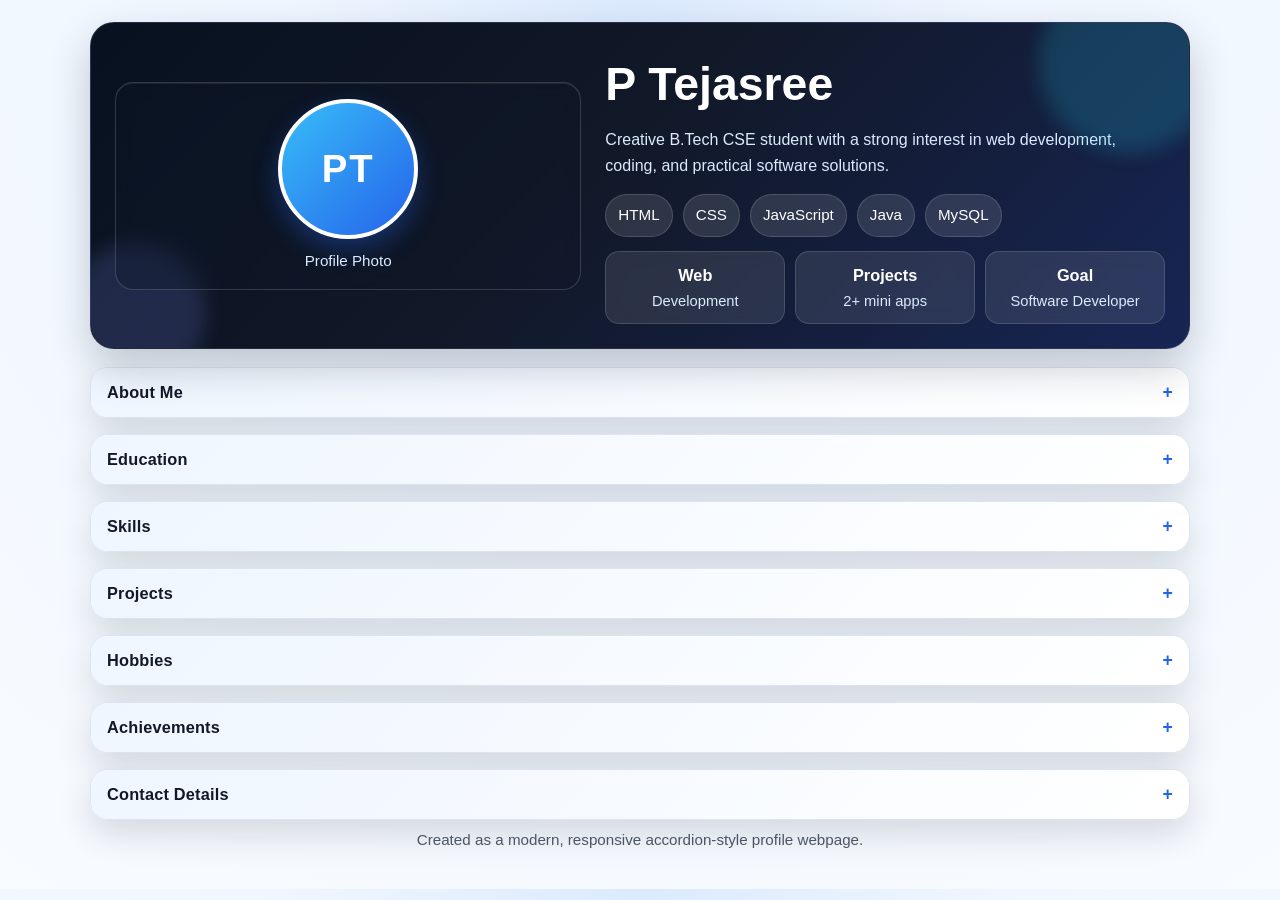
<file: index.html>
<!DOCTYPE html>
<html lang="en">
<head>
  <meta charset="UTF-8">
  <meta name="viewport" content="width=device-width, initial-scale=1.0">
  <title>Modern My Self Profile | P Tejasree</title>
  <style>
    :root {
      --bg: #07111f;
      --card: #ffffff;
      --accent: #2563eb;
      --accent-2: #22d3ee;
      --text: #172033;
      --muted: #4b5563;
      --border: #dbe5f0;
      --shadow: 0 14px 35px rgba(7, 17, 31, 0.14);
    }

    * { box-sizing: border-box; }

    body {
      margin: 0;
      font-family: Arial, Helvetica, sans-serif;
      color: var(--text);
      background:
        radial-gradient(circle at top, #dbeafe 0%, #eff6ff 32%, #f8fbff 100%);
      line-height: 1.6;
    }

    .container {
      width: min(1100px, 96%);
      margin: 0 auto;
      padding: 22px 0 36px;
    }

    .hero {
      position: relative;
      overflow: hidden;
      background: linear-gradient(135deg, #07111f 0%, #111827 45%, #172554 100%);
      color: #fff;
      border-radius: 24px;
      padding: 24px;
      display: grid;
      grid-template-columns: 1fr 1.2fr;
      gap: 24px;
      align-items: center;
      box-shadow: 0 18px 42px rgba(15, 23, 42, 0.22);
      border: 1px solid rgba(148, 163, 184, 0.18);
    }

    .hero::before,
    .hero::after {
      content: "";
      position: absolute;
      border-radius: 50%;
      filter: blur(10px);
      opacity: 0.18;
      pointer-events: none;
    }

    .hero::before {
      width: 180px; height: 180px; right: -30px; top: -50px; background: #22d3ee;
    }

    .hero::after {
      width: 140px; height: 140px; left: -25px; bottom: -35px; background: #818cf8;
    }

    .photo-card {
      position: relative;
      z-index: 1;
      display: flex;
      flex-direction: column;
      align-items: center;
      text-align: center;
      gap: 10px;
      background: rgba(15, 23, 42, 0.35);
      border: 1px solid rgba(255,255,255,0.16);
      border-radius: 18px;
      padding: 16px;
      backdrop-filter: blur(8px);
      box-shadow: inset 0 1px 0 rgba(255,255,255,0.08);
    }

    .photo-circle {
      width: 140px;
      height: 140px;
      border-radius: 50%;
      display: grid;
      place-items: center;
      background: linear-gradient(135deg, #38bdf8, #2563eb);
      border: 4px solid #fff;
      font-size: 2.4rem;
      font-weight: 700;
      letter-spacing: 2px;
      box-shadow: 0 10px 24px rgba(37, 99, 235, 0.35);
    }

    .photo-note { color: #dbeafe; font-size: 0.95rem; }

    .intro h1 { margin: 0; font-size: clamp(1.9rem, 6vw, 2.9rem); }
    .intro p { color: #dbeafe; margin-top: 6px; }

    .mini-stats {
      display: grid;
      grid-template-columns: repeat(3, 1fr);
      gap: 10px;
      margin-top: 14px;
    }

    .stat-card {
      background: rgba(255,255,255,0.10);
      border: 1px solid rgba(255,255,255,0.14);
      border-radius: 14px;
      padding: 10px;
      text-align: center;
      backdrop-filter: blur(8px);
    }

    .stat-card strong { display: block; color: #fff; font-size: 1.02rem; }
    .stat-card span { color: #dbeafe; font-size: 0.92rem; }

    .chip-row {
      display: flex; flex-wrap: wrap; gap: 10px; margin-top: 14px;
    }

    .chip {
      padding: 8px 12px; border-radius: 999px; background: rgba(255,255,255,0.12);
      border: 1px solid rgba(255,255,255,0.15); font-size: 0.95rem;
    }

    main { display: grid; gap: 16px; margin-top: 18px; }

    .accordion-card {
      background: linear-gradient(180deg, #ffffff 0%, #f8fbff 100%);
      border: 1px solid var(--border); border-radius: 18px;
      box-shadow: var(--shadow); overflow: hidden;
      transition: transform 0.2s ease, box-shadow 0.2s ease;
    }

    .accordion-card:hover { transform: translateY(-2px); box-shadow: 0 16px 32px rgba(15, 23, 42, 0.16); }

    .accordion {
      width: 100%; background: linear-gradient(135deg, #eff6ff, #ffffff); border: none;
      text-align: left; padding: 14px 16px; font-size: 1.02rem; font-weight: 700;
      color: #111827; cursor: pointer; display: flex; justify-content: space-between; align-items: center;
      transition: background 0.25s ease, transform 0.2s ease;
      letter-spacing: 0.2px;
    }

    .accordion:hover { background: linear-gradient(135deg, #dbeafe, #eff6ff); transform: translateY(-1px); }
    .accordion.active { background: linear-gradient(135deg, #dbeafe, #eef6ff); }
    .accordion::after { content: "+"; font-size: 1.1rem; color: var(--accent); transition: transform 0.25s ease; }
    .accordion.active::after { transform: rotate(45deg); }

    .accordion-panel {
      max-height: 0; overflow: hidden; opacity: 0;
      transition: max-height 0.35s ease, opacity 0.25s ease, padding 0.35s ease;
      padding: 0 16px;
    }

    .accordion-panel.open {
      max-height: 420px; opacity: 1; padding: 0 16px 14px;
    }

    .panel-body { color: var(--muted); }

    .panel-body ul { margin: 0; padding-left: 18px; }
    .panel-body li { margin-bottom: 8px; }

    .contact-box {
      background: linear-gradient(135deg, #ecfeff, #f8fbff); border: 1px solid #dbe5f0;
      border-radius: 14px; padding: 10px 12px; margin-bottom: 8px;
    }

    .contact-box strong { color: #111827; }

    footer { text-align: center; color: var(--muted); font-size: 0.95rem; padding-top: 8px; }

    @media (max-width: 900px) { .hero { grid-template-columns: 1fr; } .intro { text-align: center; } .chip-row { justify-content: center; } }
    @media (max-width: 480px) { .container { width: 98%; } .hero, .accordion-card { border-radius: 14px; } .photo-circle { width: 120px; height: 120px; font-size: 1.8rem; } }
  </style>
</head>
<body>
  <div class="container">
    <header class="hero">
      <article class="photo-card" aria-label="Profile photo section">
        <div class="photo-circle">PT</div>
        <div class="photo-note">Profile Photo</div>
      </article>

      <article class="intro">
        <h1>P Tejasree</h1>
        <p>Creative B.Tech CSE student with a strong interest in web development, coding, and practical software solutions.</p>
        <div class="chip-row">
          <span class="chip">HTML</span>
          <span class="chip">CSS</span>
          <span class="chip">JavaScript</span>
          <span class="chip">Java</span>
          <span class="chip">MySQL</span>
        </div>
        <div class="mini-stats">
          <div class="stat-card"><strong>Web</strong><span>Development</span></div>
          <div class="stat-card"><strong>Projects</strong><span>2+ mini apps</span></div>
          <div class="stat-card"><strong>Goal</strong><span>Software Developer</span></div>
        </div>
      </article>
    </header>

    <main>
      <section class="accordion-card">
        <button class="accordion" type="button" aria-expanded="false">About Me</button>
        <div class="accordion-panel">
          <div class="panel-body">
            <p>I am a motivated student pursuing B.Tech in Computer Science and Engineering. I enjoy learning web technologies, creating simple projects, and solving real-world problems with coding.</p>
          </div>
        </div>
      </section>

      <section class="accordion-card">
        <button class="accordion" type="button" aria-expanded="false">Education</button>
        <div class="accordion-panel">
          <div class="panel-body">
            <ul>
              <li><strong>Course:</strong> B.Tech CSE</li>
              <li><strong>College:</strong> [Enter your college name here]</li>
              <li><strong>Focus:</strong> Programming, Web Development, Database Management</li>
            </ul>
          </div>
        </div>
      </section>

      <section class="accordion-card">
        <button class="accordion" type="button" aria-expanded="false">Skills</button>
        <div class="accordion-panel">
          <div class="panel-body">
            <ul>
              <li>HTML for structured web pages</li>
              <li>CSS for responsive and attractive design</li>
              <li>JavaScript for interactive user experience</li>
              <li>Java and MySQL for backend and database learning</li>
            </ul>
          </div>
        </div>
      </section>

      <section class="accordion-card">
        <button class="accordion" type="button" aria-expanded="false">Projects</button>
        <div class="accordion-panel">
          <div class="panel-body">
            <ul>
              <li><strong>Employee Leave Management System</strong> – helps manage leave requests efficiently.</li>
              <li><strong>Library Management System</strong> – stores books, members, and issue/return records.</li>
            </ul>
          </div>
        </div>
      </section>

      <section class="accordion-card">
        <button class="accordion" type="button" aria-expanded="false">Hobbies</button>
        <div class="accordion-panel">
          <div class="panel-body">
            <ul>
              <li>Reading technical articles and coding blogs</li>
              <li>Listening to music</li>
              <li>Exploring new technologies and building mini projects</li>
            </ul>
          </div>
        </div>
      </section>

      <section class="accordion-card">
        <button class="accordion" type="button" aria-expanded="false">Achievements</button>
        <div class="accordion-panel">
          <div class="panel-body">
            <ul>
              <li>Completed beginner-friendly web development practice</li>
              <li>Built small academic projects using Java, HTML, CSS, and MySQL</li>
              <li>Improved coding, communication, and problem-solving skills</li>
            </ul>
          </div>
        </div>
      </section>

      <section class="accordion-card">
        <button class="accordion" type="button" aria-expanded="false">Contact Details</button>
        <div class="accordion-panel">
          <div class="panel-body">
            <div class="contact-box"><strong>Email:</strong> tejasree@example.com</div>
            <div class="contact-box"><strong>Phone:</strong> +91 98765 43210</div>
            <div class="contact-box"><strong>Location:</strong> Hyderabad, India</div>
          </div>
        </div>
      </section>
    </main>

    <footer>Created as a modern, responsive accordion-style profile webpage.</footer>
  </div>

  <script>
    const buttons = document.querySelectorAll('.accordion');

    buttons.forEach((button) => {
      button.addEventListener('click', () => {
        const panel = button.nextElementSibling;
        const isOpen = button.classList.contains('active');

        buttons.forEach((item) => {
          item.classList.remove('active');
          item.setAttribute('aria-expanded', 'false');
          const currentPanel = item.nextElementSibling;
          currentPanel.classList.remove('open');
          currentPanel.style.maxHeight = null;
        });

        if (!isOpen) {
          button.classList.add('active');
          button.setAttribute('aria-expanded', 'true');
          panel.classList.add('open');
          panel.style.maxHeight = panel.scrollHeight + 'px';
        }
      });
    });
  </script>
</body>
</html>
</file>
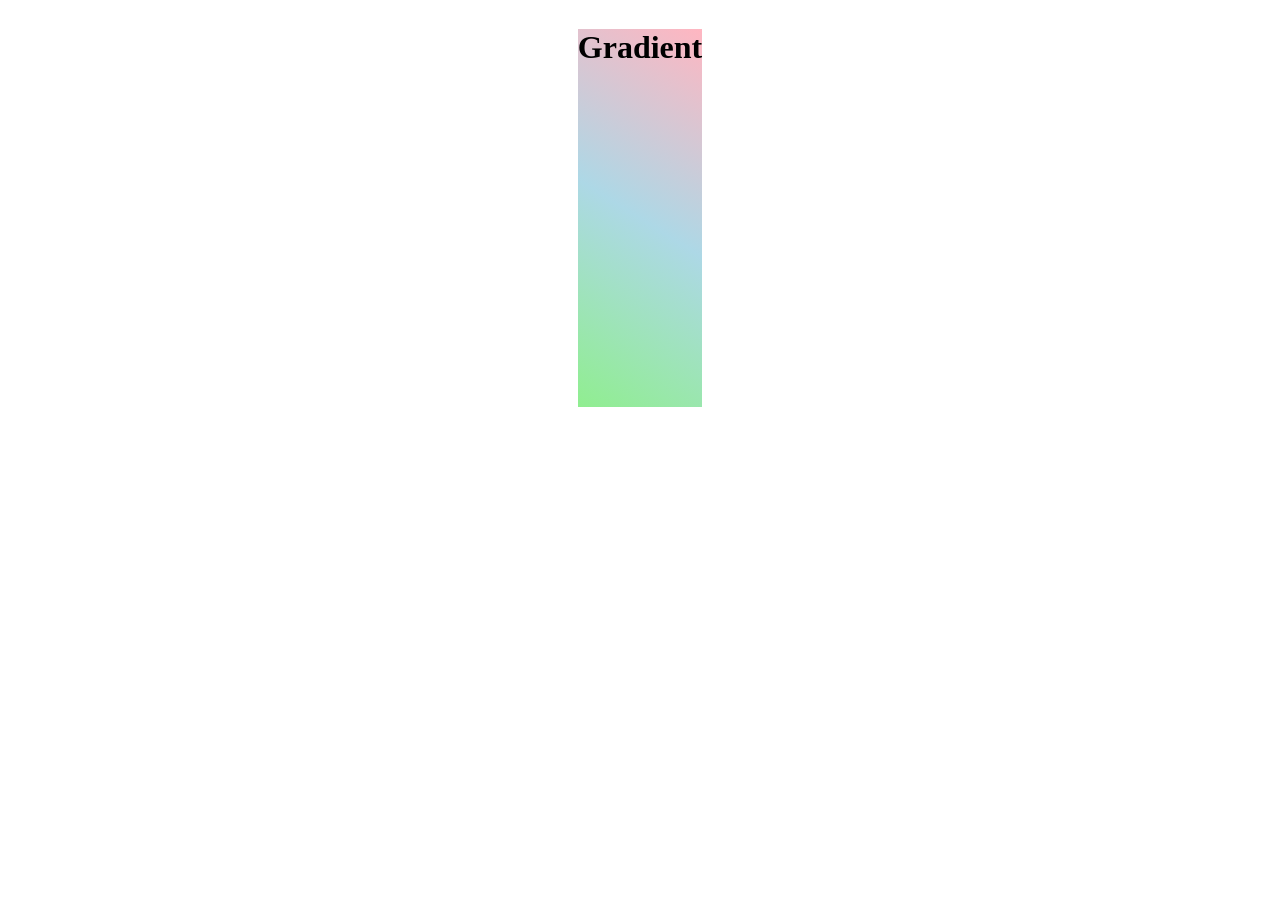
<file: blank.html>
<!DOCTYPE html>
<html lang="en">
<head>
    <meta charset="UTF-8">
    <meta name="viewport" content="width=device-width, initial-scale=1.0">
    <title>Document</title>
    <link rel="stylesheet" href="gradient.css">
</head>
<body>
    <h1>Gradient</h1>
</body>
</html>
</file>
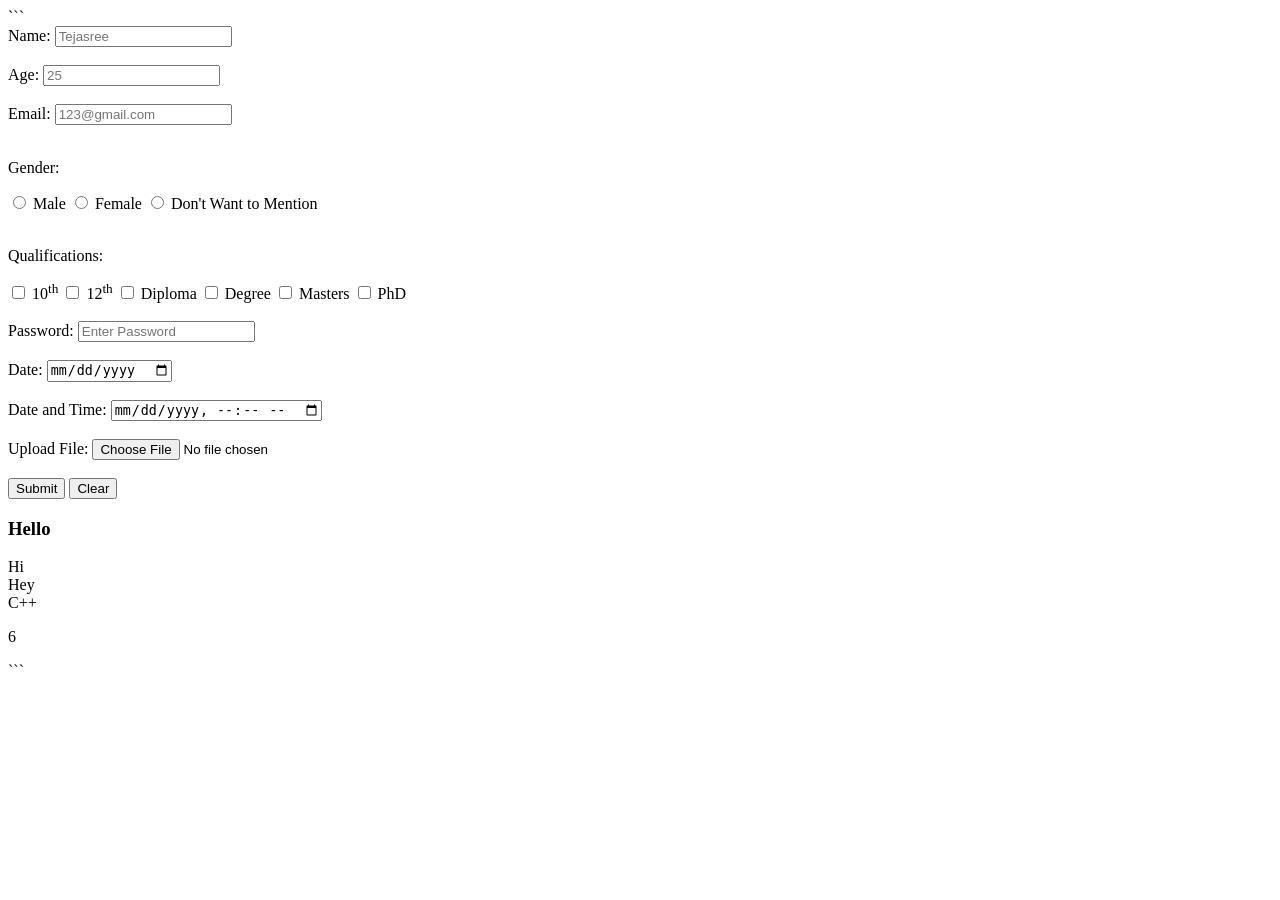
<file: form.html>
<!DOCTYPE html>

<html lang="en">
<head>
    <meta charset="UTF-8">
    <meta name="viewport" content="width=device-width, initial-scale=1.0">
    <title>Forms</title>
</head>
<body>

```
<form>

    <label for="name">Name:</label>
    <input type="text" id="name" name="name" placeholder="Tejasree">
    <br><br>

    <label for="age">Age:</label>
    <input type="number" id="age" name="age" placeholder="25">
    <br><br>

    <label for="email">Email:</label>
    <input type="email" id="email" name="email" placeholder="123@gmail.com">
    <br><br>

    <p>Gender:</p>

    <input type="radio" id="male" name="gender" value="Male">
    <label for="male">Male</label>

    <input type="radio" id="female" name="gender" value="Female">
    <label for="female">Female</label>

    <input type="radio" id="other" name="gender" value="Other">
    <label for="other">Don't Want to Mention</label>

    <br><br>

    <p>Qualifications:</p>

    <input type="checkbox" id="tenth" name="tenth">
    <label for="tenth">10<sup>th</sup></label>

    <input type="checkbox" id="twelfth" name="twelfth">
    <label for="twelfth">12<sup>th</sup></label>

    <input type="checkbox" id="diploma" name="diploma">
    <label for="diploma">Diploma</label>

    <input type="checkbox" id="degree" name="degree">
    <label for="degree">Degree</label>

    <input type="checkbox" id="masters" name="masters">
    <label for="masters">Masters</label>

    <input type="checkbox" id="phd" name="phd">
    <label for="phd">PhD</label>

    <br><br>

    <label for="password">Password:</label>
    <input type="password"
           id="password"
           name="password"
           placeholder="Enter Password"
           autocomplete="new-password">
    <br><br>

    <label for="date">Date:</label>
    <input type="date" id="date" name="date">
    <br><br>

    <label for="datetime">Date and Time:</label>
    <input type="datetime-local" id="datetime" name="datetime">
    <br><br>

    <label for="file">Upload File:</label>
    <input type="file" id="file" name="file">
    <br><br>

    <button type="submit">Submit</button>
    <button type="reset">Clear</button>

</form>

<header>
    <h3>Hello</h3>
</header>

<div id="div1">Hi</div>
<div id="div2">Hey</div>

<div class="cse">C++</div>

<footer>
    <p>6</p>
</footer>
```

</body>
</html>
</file>
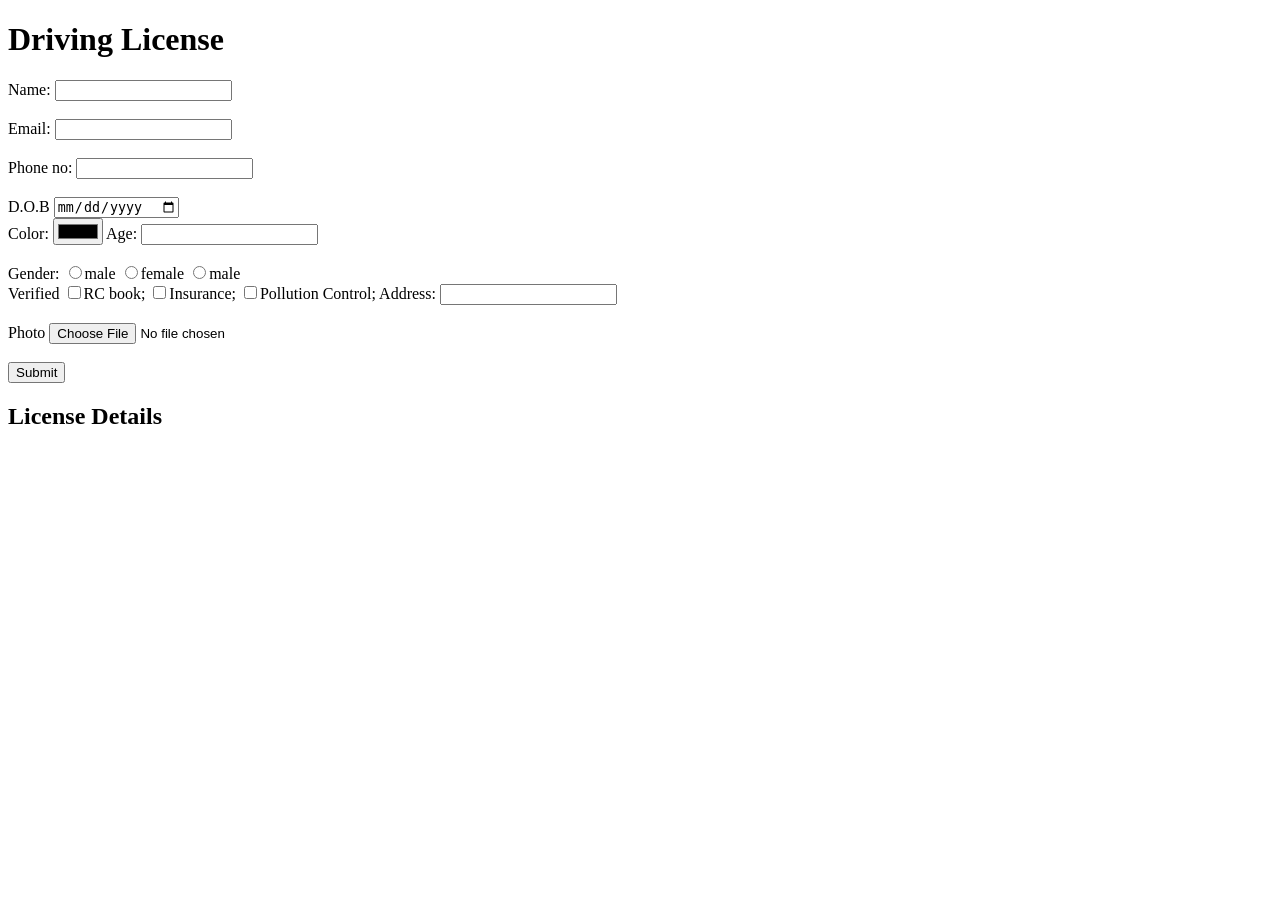
<file: form1.html>
<!DOCTYPE html>
<html lang="en">
<head>
    <meta charset="UTF-8">
    <meta name="viewport" content="width=device-width, initial-scale=1.0">
    <title>Responsive form</title>
    </head>
<body>
    <h1>Driving License</h1>
    <form id="details">
        <label>Name:</label>
        <input type="text" id="name" required>
        <br><br>
        <label>Email:</label>
        <input type="email" id="mail" required>
        <br><br>
        <label>Phone no:</label>
        <input type="number" id="phone" required>
        <br><br>
        <label>D.O.B</label>
        <input type="date" id="dob">
        <br>
        <label>Color:</label>
        <input type="color">
        <label>Age:</label>
        <input type="number" id="age" required>
        <br><br>
        <label>Gender:</label>
        <input type="radio" name="gender" id="male" value="male" required>male
        <input type="radio" name="gender" id="female" value="female" required>female
        <input type="radio" name="gender" id="not to mention" value="not to mention" required>male
        <br>
        <label>Verified</label>
        <input type="checkbox" name="documents" value="RC book">RC book;
        <input type="checkbox" name="documents" value="Insurance">Insurance;
        <input type="checkbox" name="documents" value="Pollution Control">Pollution Control;
        <label>Address:</label>
        <input type="text" id="address" required>
        <br><br>
        <label>Photo</label>
        <input type="file" id="image" accept="image/*" required>
        <br><br>
        <button type="submit">Submit</button>
    </form>
    <h2>License Details</h2>
    <p id="p1"></p>
    <p id="p2"></p>
    <p id="p3"></p>
    <p id="p4"></p>
    <p id="p5"></p>
    <p id="p6"></p>
    <img id="dp" width="200px" >
<script src="form1.js" ></script>
</body>
</html>
</file>
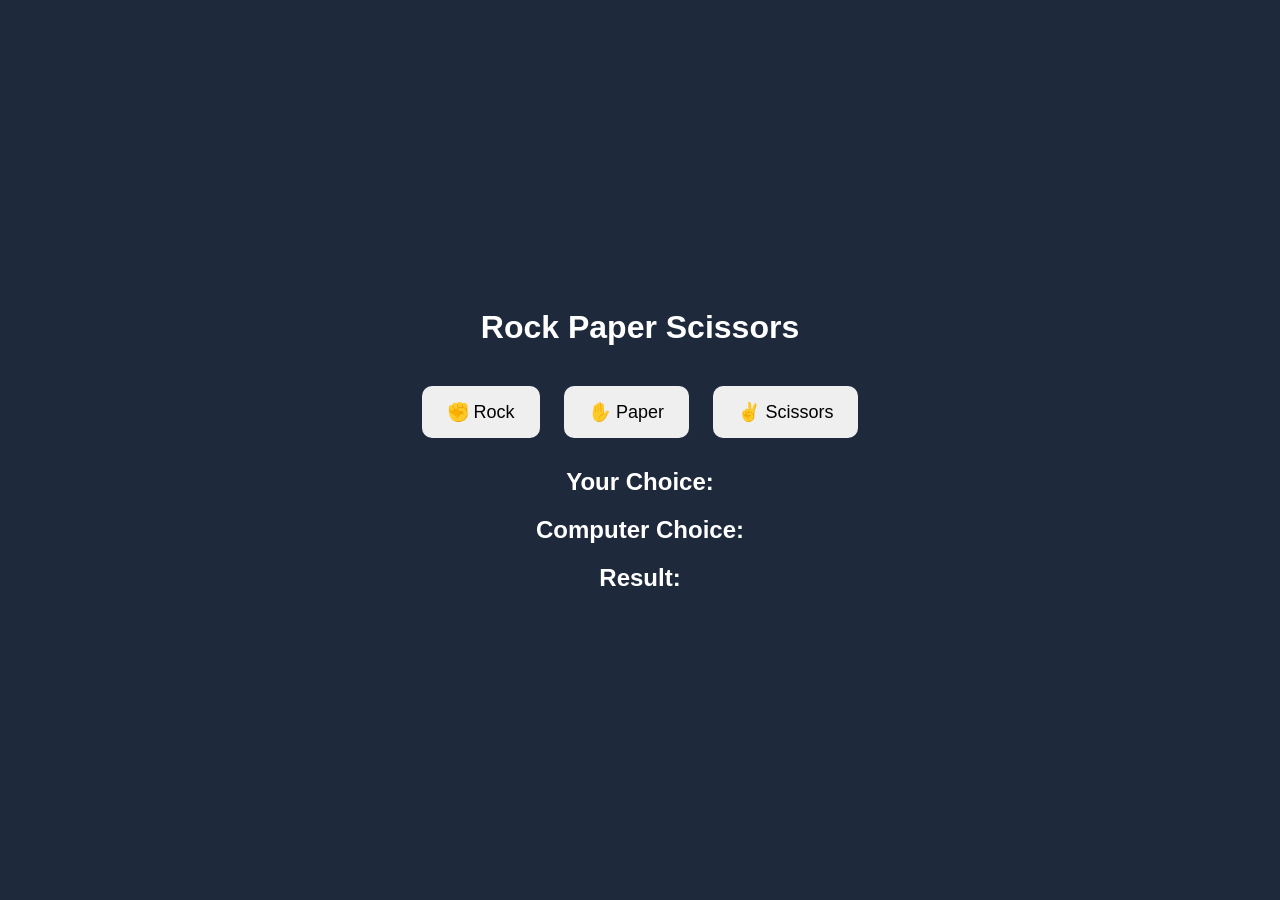
<file: game.html>
<!DOCTYPE html>
<html lang="en">
<head>
    <meta charset="UTF-8">
    <meta name="viewport" content="width=device-width, initial-scale=1.0">
    <title>Rock Paper Scissors</title>
    <link rel="stylesheet" href="game.css">
</head>
<body>

    <div class="container">
        <h1>Rock Paper Scissors</h1>

        <div class="buttons">
            <button onclick="playGame('Rock')">✊ Rock</button>
            <button onclick="playGame('Paper')">✋ Paper</button>
            <button onclick="playGame('Scissors')">✌️ Scissors</button>
        </div>

        <h2 id="player-choice">Your Choice: </h2>
        <h2 id="computer-choice">Computer Choice: </h2>
        <h2 id="result">Result: </h2>
    </div>

    <script src="game.js"></script>
</body>
</html>
</file>
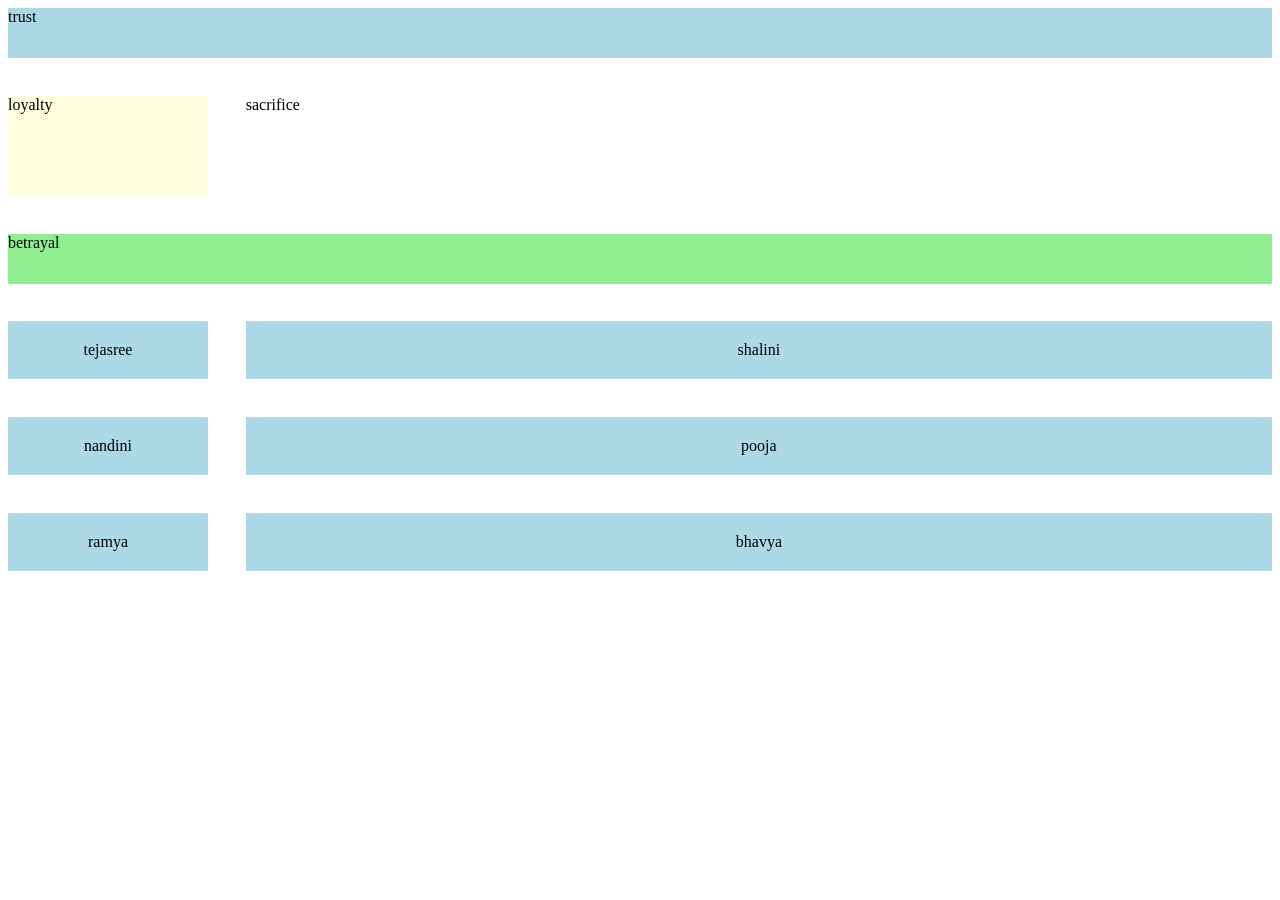
<file: grid.html>
<!DOCTYPE html>
<html lang="en">
<head>
    <meta charset="UTF-8">
    <meta name="viewport" content="width=device-width, initial-scale=1.0">
    <title>Document</title>
    <link rel="stylesheet" href="grid.css">
</head>
<body>
    <div class="friends">
        <header>trust</header>
        <aside>loyalty</aside>
        <main>sacrifice</main>
        <footer>betrayal</footer>
        <div class="d1">tejasree</div>
        <div class="d1">shalini</div>
        <div class="d1">nandini</div>
        <div class="d1">pooja</div>
        <div class="d1">ramya</div>
        <div class="d1">bhavya</div>
    </div>
</body>
</html>
</file>
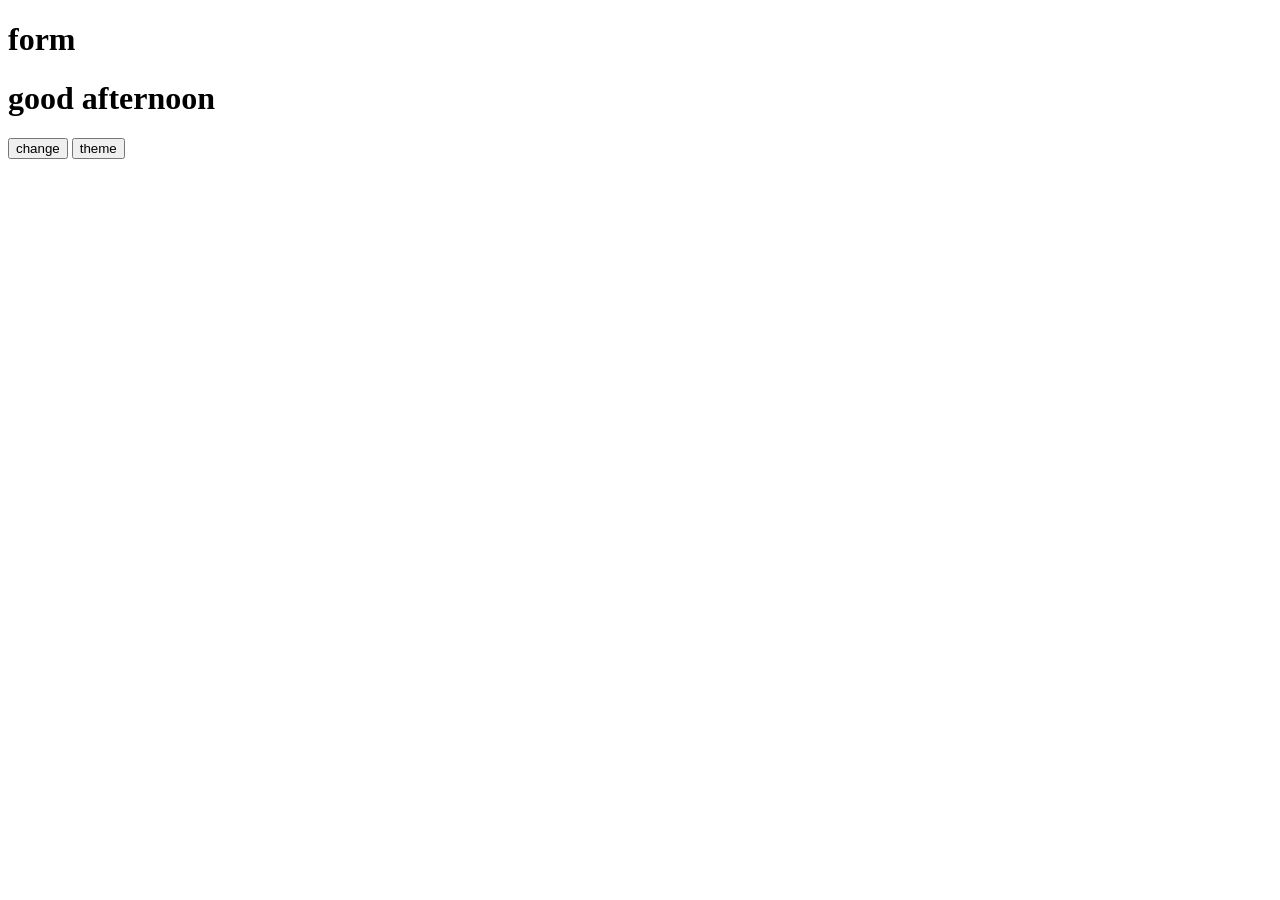
<file: input.html>
<!DOCTYPE html>
<html lang="en">
<head>
    <meta charset="UTF-8">
    <meta name="viewport" content="width=device-width, initial-scale=1.0">
    <title>Document</title>
    <script src="input.js"></script>
</head>
<body id="capture">
    <h1 id="data">form</h1>
    <div>
        <form action="add">
        </form>
        <h1 id="great">good afternoon</h1>
        <button onclick="great_afternoon()">change</button>
        <button onclick="change_color()">theme</button>
    </div>
</body>
</html>
</file>
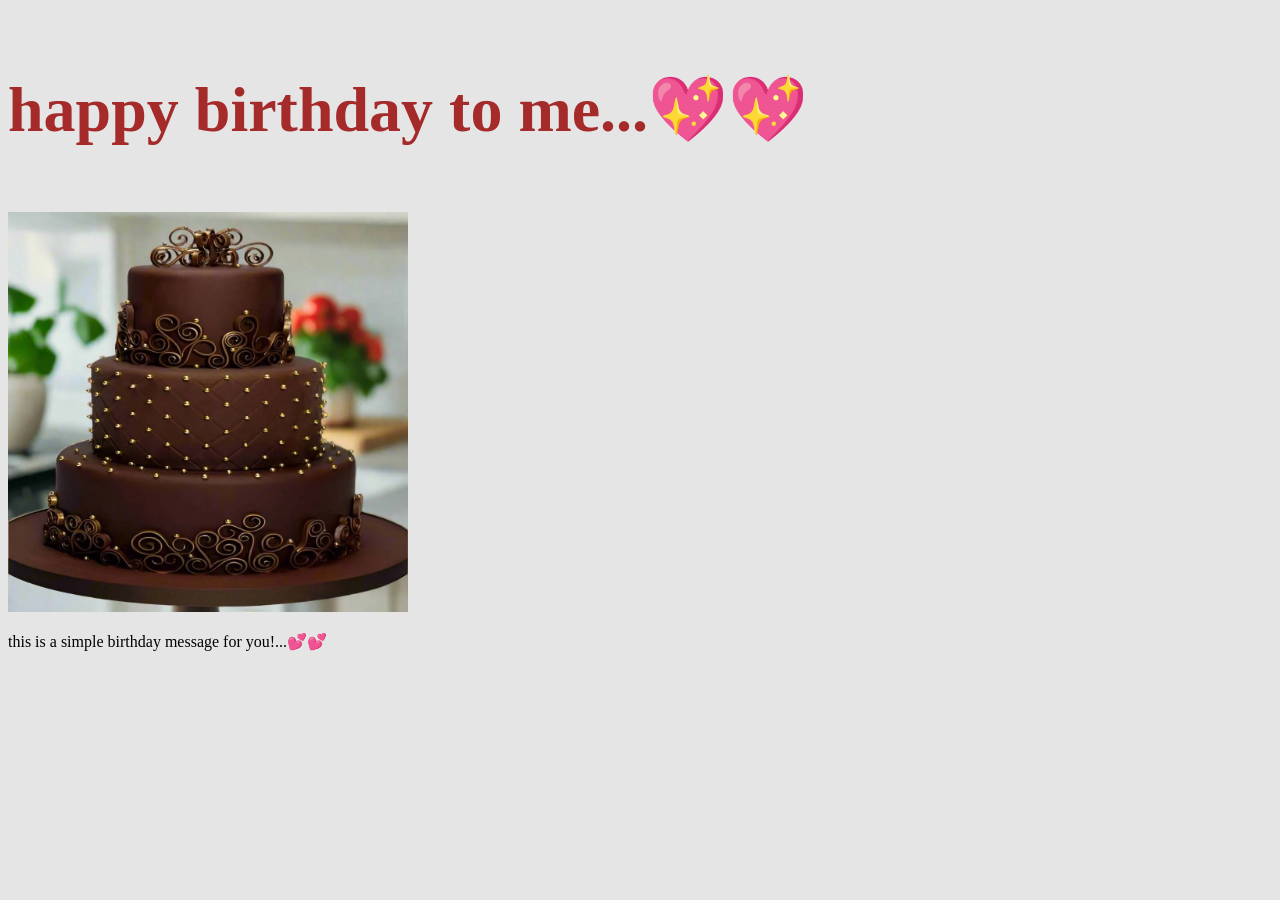
<file: manipulation.html>
<!DOCTYPE html>
<html lang="en">
<head>
    <meta charset="UTF-8">
    <meta name="viewport" content="width=device-width, initial-scale=1.0">
    <title>Document</title>
    <link rel="stylesheet" href="manipulation.css">
    <script src="manipulation.js" defer></script>
</head>
<body>
    <div id="content">
        <h1 id="birthday-greeting">happy birthday...💖💖</h1>
        <div></div>
        </div>
        <img src="Step_cake_chocolate_flavor.jpg" alt="">
        <div>
            <p> this is a simple birthday message for you!...💕💕</p>
        </div>
</body>
</html>
</file>
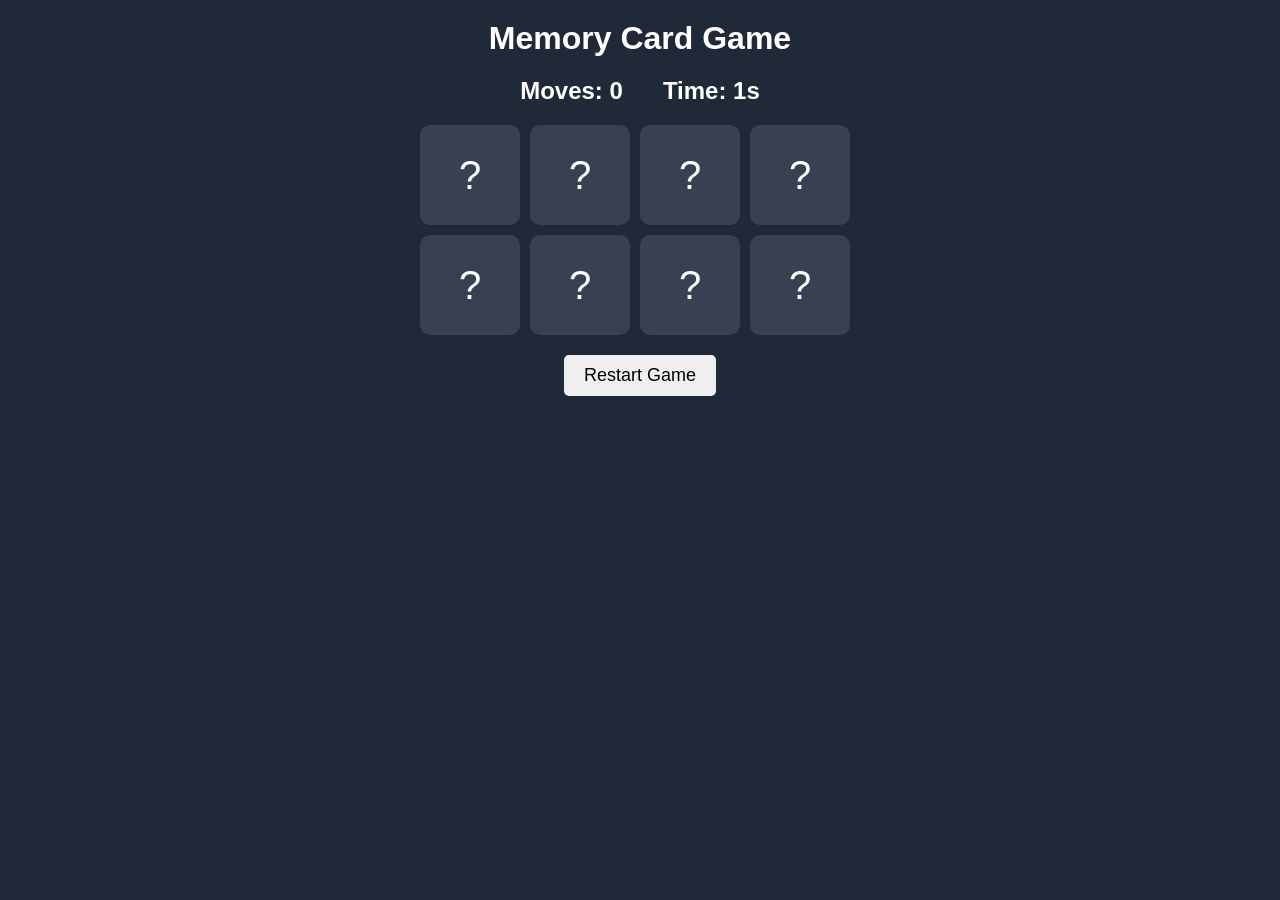
<file: memory.html>
<!DOCTYPE html>
<html lang="en">
<head>
    <meta charset="UTF-8">
    <meta name="viewport" content="width=device-width, initial-scale=1.0">
    <title>Memory Card Game</title>
    <link rel="stylesheet" href="memory.css">
</head>
<body>

    <h1>Memory Card Game</h1>

    <div class="info">
        <h2 id="moves">Moves: 0</h2>
        <h2 id="timer">Time: 0s</h2>
    </div>

    <div class="game-board" id="gameBoard"></div>

    <button id="restartBtn">Restart Game</button>

    <script src="memory.js"></script>
</body>
</html>
</file>
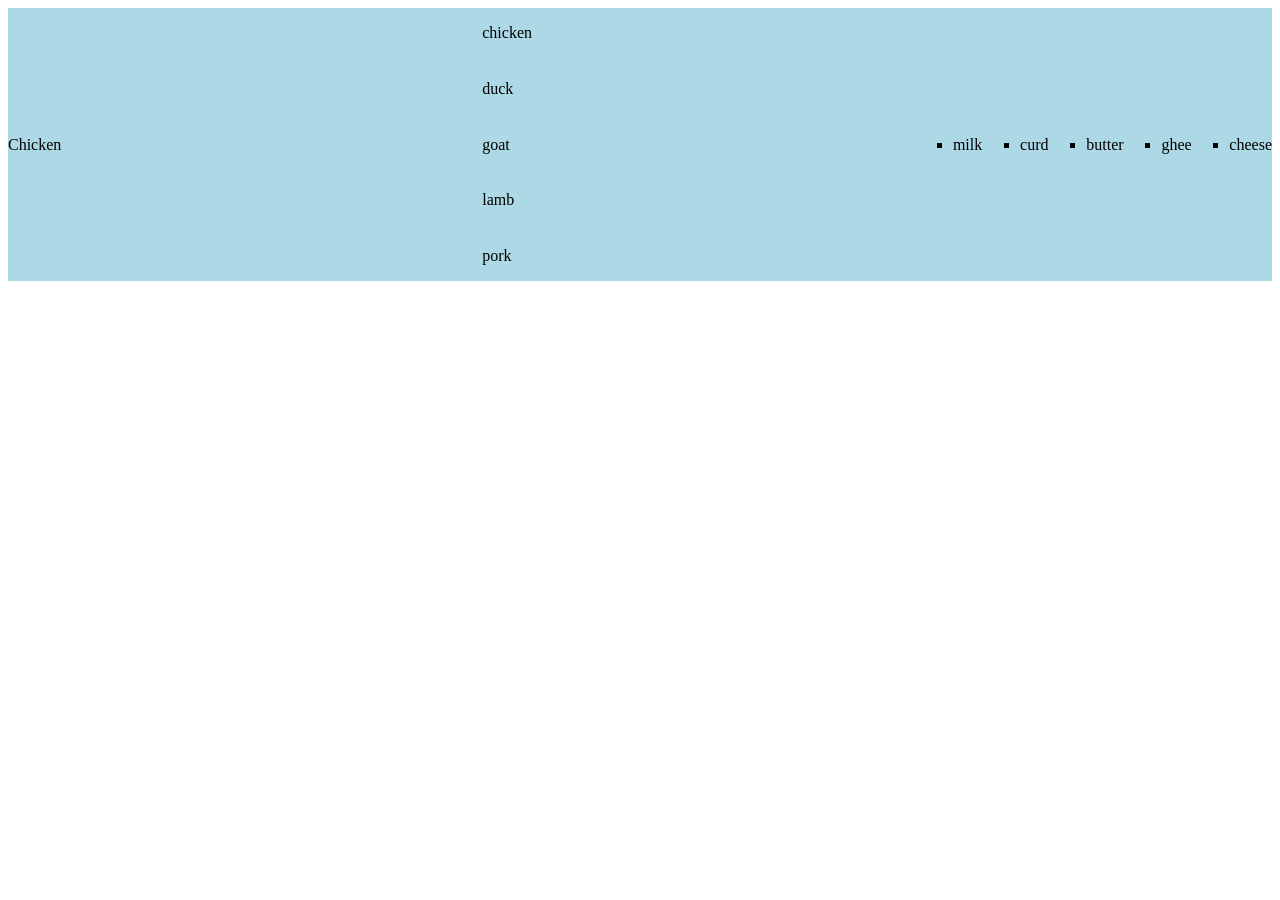
<file: navigation_bar.html>
<!DOCTYPE html>
<html lang="en">
<head>
    <meta charset="UTF-8">
    <meta name="viewport" content="width=device-width, initial-scale=1.0">
    <title>Document</title>
    <link rel="stylesheet" href="flex.css">
</head>
<body>
    <nav>
    <div class="chicken">Chicken</div>
    <ul class="meat">
        <li>chicken</li>
        <li>duck</li>
        <li>goat</li>
        <li>lamb</li>
        <li>pork</li>
    </ul>
    <ul>
        <li>milk</li>
        <li>curd</li>
        <li>butter</li>
        <li>ghee</li>
        <li>cheese</li>
    </ul>
    </nav>
</body>
</html>
</file>
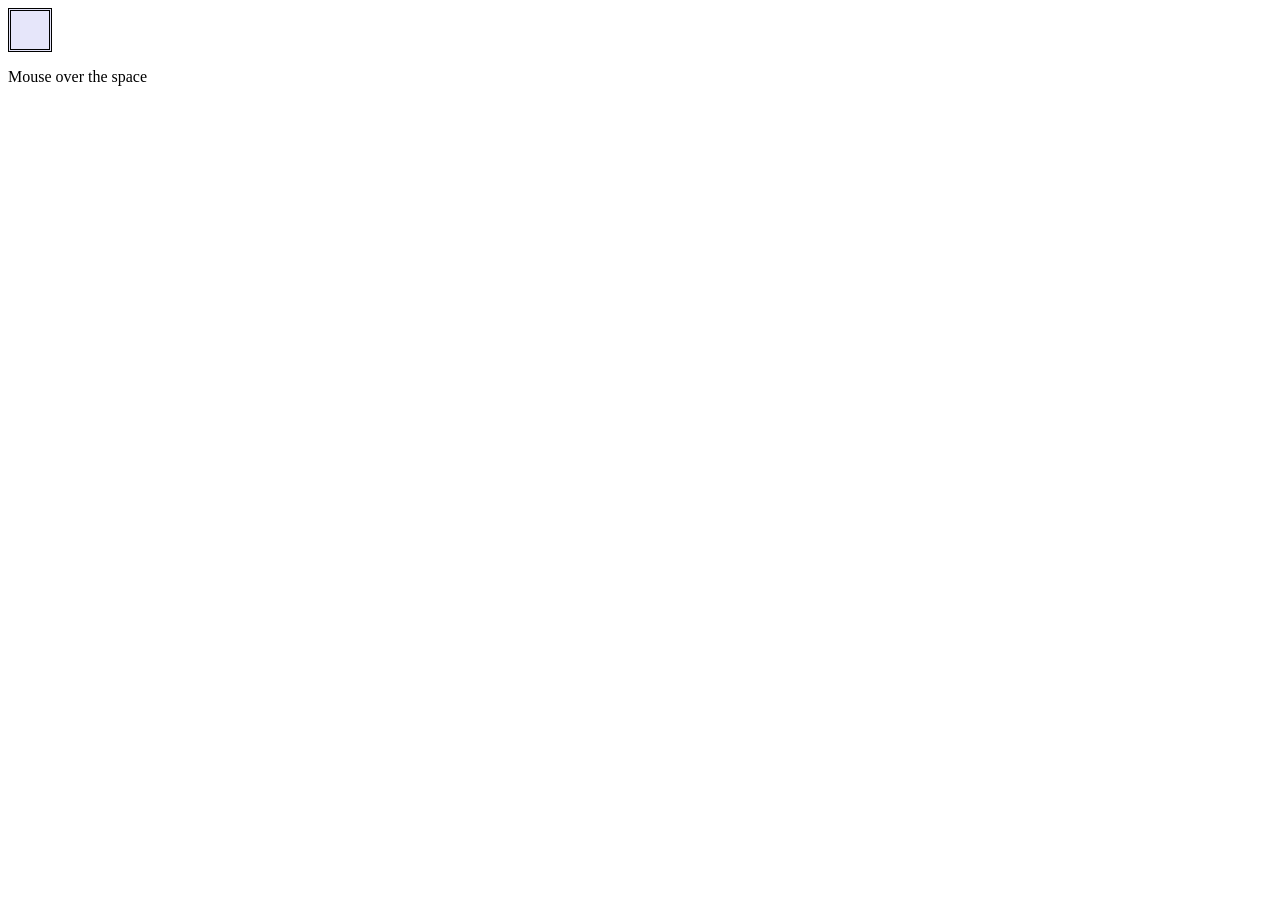
<file: sunday.html>
<!DOCTYPE html>
<html lang="en">
<head>
    <meta charset="UTF-8">
    <meta name="viewport" content="width=device-width, initial-scale=1.0">
    <title>Document</title>
    <style>
        #chocolate
        {
            width: 1cm;
            height: 1cm;
            position: relative;
            background-color: lavender;
            border-style: double;
        }
    </style>
</head>
<body>
    <div id="chocolate">
    </div>
    <p> Mouse over the space </p>
    <script>
        const box=document.getElementById("chocolate");
        let x=100;
        let y=100;
        const step =10;
        document.addEventListener("keydown",function (keys) {
            if (keys.code=="ArrowDown") {
                y+=step;
            }
            box.style.left=x+"px";
            box.style.top=y+"px";
            if(keys.code=="ArrowUp"){
                x+=step;
            }
            box.style.left=x+"px";
            box.style.top=y+"px";
            if (keys.code=="ArrowRight") {
                x+=step;
            }
            box.style.left=x+"px";
            box.style.top=y+"px";
            if (keys.code=="ArrowLeft") {
                x+=step;
            }
            box.style.left=x+"px";
            box.style.top=y+"px";
        });
        const candy = document.getElementById("chocolate");
        candy.addEventListener("mouseover",function ()
    {
        candy.style.backgroundColor="chocolate";
        candy.innerText="Dark Chocolate";
    });
    candy.addEventListener("mouseout",function ()
    {
        candy.style.backgroundColor="lavender";
        candy.innerText="Kitkat";
    }
    );
    </script>
</body>
</html>
</file>
<file: gradient.css>
h1{
    height: 10cm ;
    background: linear-gradient(32deg,lightgreen,lightblue,lightpink);
} 
body{
    display: flex;
    flex-direction: row-reverse;
    flex-wrap: wrap;
    justify-content: space-around;
}
</file>
<file: game.css>
body {
    margin: 0;
    padding: 0;
    font-family: Arial, sans-serif;
    background: #1e293b;
    color: white;
    display: flex;
    justify-content: center;
    align-items: center;
    height: 100vh;
}

.container {
    text-align: center;
}

h1 {
    margin-bottom: 30px;
}

.buttons button {
    padding: 15px 25px;
    margin: 10px;
    font-size: 18px;
    border: none;
    border-radius: 10px;
    cursor: pointer;
    transition: 0.3s;
}

.buttons button:hover {
    transform: scale(1.1);
}

h2 {
    margin-top: 20px;
}
</file>
<file: grid.css>
.friends{ 
    display: grid;
    grid-template-columns: 200px 1fr;
    grid-template-rows: 50px 100px 50px;
    gap: 1cm;
    
}
header{
    grid-column: 1 / 3;
    background-color: lightblue;
}
footer{
    grid-column: 1 / 3;
    background-color: lightgreen;
}
css lmain{
    background-color: purple;
}
aside{
    background-color: lightyellow;
}
.grid{
    display: grid;
    grid-template-columns: repeat(3, 1fr);
    gap: 1cm;
}
.d1{
    background-color: lightblue;
    text-align: center;
    padding: 20px;
}
</file>
<file: manipulation.css>
img{
    width: 400px;
}
body{
    background-color: #E5E5E5;
}
#content{
   display: flex;
   gap: 1cm;
}
</file>
<file: memory.css>
*{
    margin:0;
    padding:0;
    box-sizing:border-box;
    font-family:Arial, sans-serif;
}

body{
    background:#1f2937;
    color:white;
    text-align:center;
    padding:20px;
}

h1{
    margin-bottom:20px;
}

.info{
    display:flex;
    justify-content:center;
    gap:40px;
    margin-bottom:20px;
}

.game-board{
    width:440px;
    margin:0 auto;
    display:grid;
    grid-template-columns:repeat(4,100px);
    gap:10px;
}

.card{
    width:100px;
    height:100px;
    background:#374151;
    display:flex;
    justify-content:center;
    align-items:center;
    font-size:40px;
    cursor:pointer;
    border-radius:10px;
    user-select:none;
}

.card.flipped{
    background:#10b981;
}

.card.matched{
    background:#f59e0b;
    pointer-events:none;
}

button{
    margin-top:20px;
    padding:10px 20px;
    font-size:18px;
    border:none;
    border-radius:5px;
    cursor:pointer;
}
</file>
<file: flex.css>
nav{
    display:flex;
    justify-content: space-between;
    align-items: center;
    background-color: lightblue;

}
.meat{
    flex-direction: column;
    list-style: none;
}
ul{
    display: flex;
    gap: 1cm;
    list-style: square;
}
</file>
